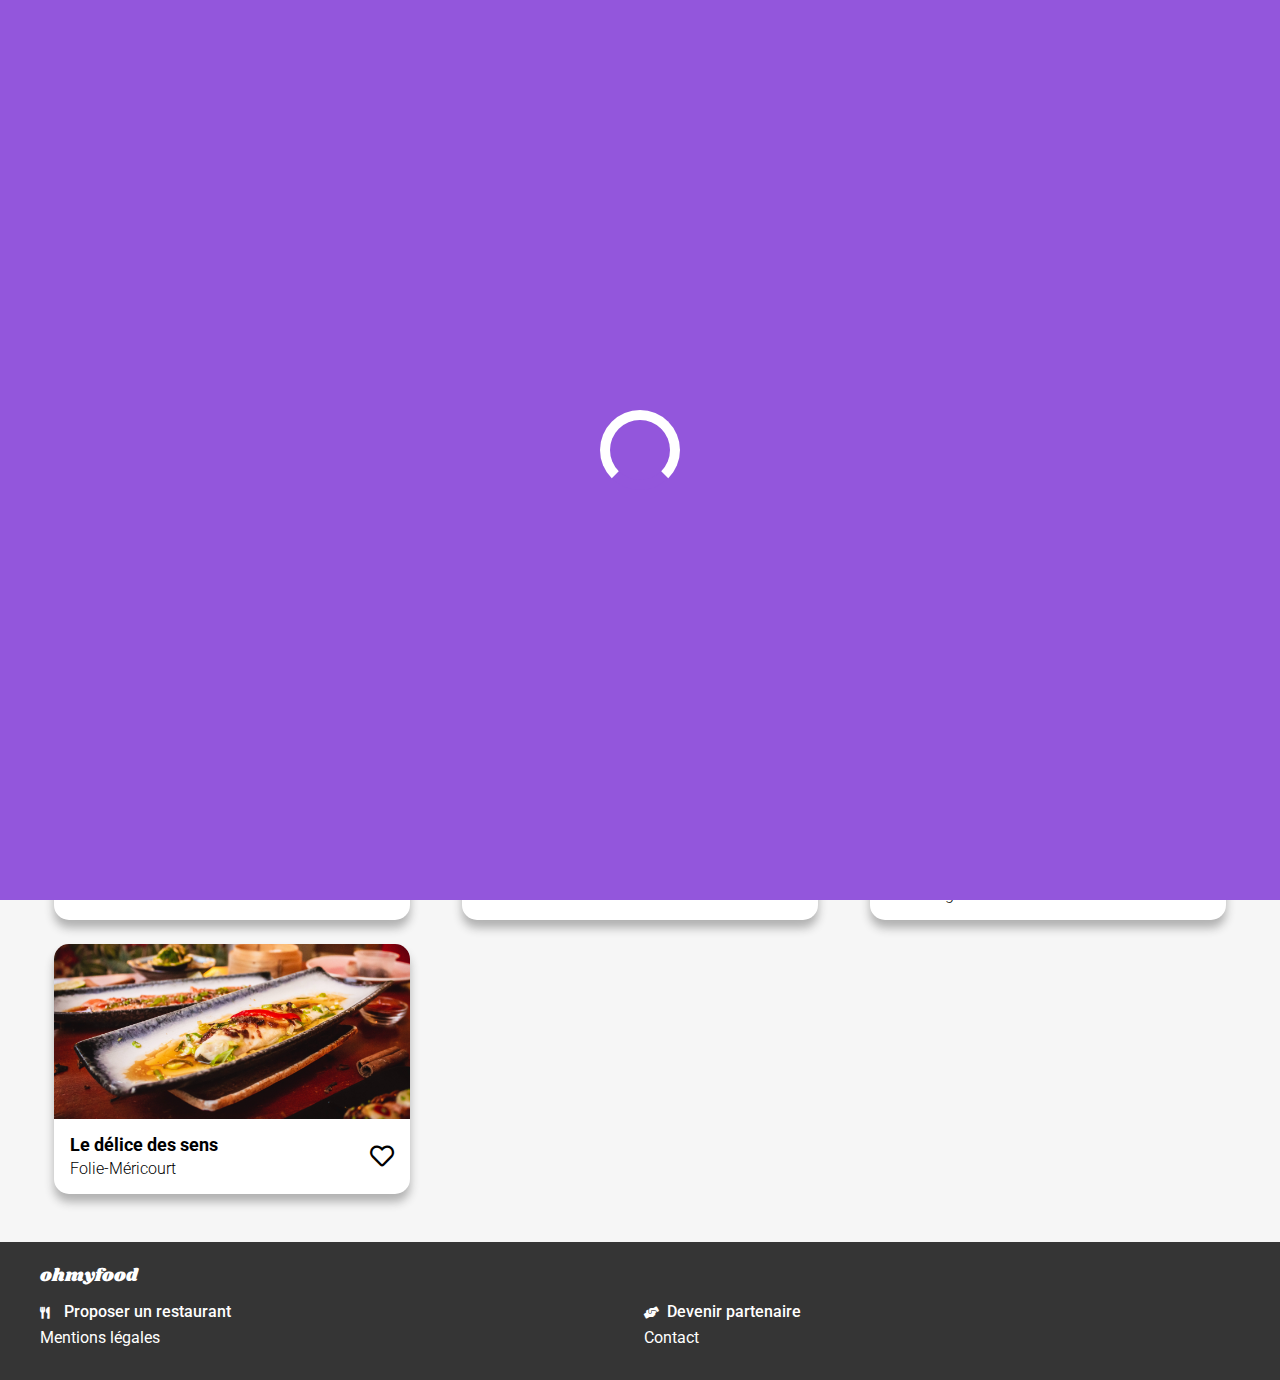
<file: index.html>
<!DOCTYPE html>
<html lang="fr">

<head>
    <meta charset="UTF-8">
    <meta http-equiv="X-UA-Compatible" content="IE=edge">
    <meta name="viewport" content="width=device-width, initial-scale=1.0">
    <link rel="stylesheet" href="https://cdnjs.cloudflare.com/ajax/libs/font-awesome/5.15.4/css/all.min.css"
        integrity="sha512-1ycn6IcaQQ40/MKBW2W4Rhis/DbILU74C1vSrLJxCq57o941Ym01SwNsOMqvEBFlcgUa6xLiPY/NS5R+E6ztJQ=="
        crossorigin="anonymous" referrerpolicy="no-referrer" />
    <link rel="stylesheet" href="css/normalize.css">
    <link rel="stylesheet" href="css/style.css">
    <title>Oh My Food!</title>
</head>

<body>
    <div class="loading">
        <div class="loading_spin"></div>
    </div>
    <header class="header">
        <nav class="header-navigation">
            <img class="header-image" src="./assets/logo/ohmyfood.svg" alt="ohmyfood">
        </nav>
        <div class="header-location">
            <i class="fas fa-map-marker-alt header-location-icon"></i>
            <p class="header-location-label">Paris, Belleville</p>
        </div>
        <div class="header-brand">
            <h2 class="header-brand-title">Réservez le menu qui vous convient</h2>
            <p class="header-brand-body">Découvrez des restaurants d'exception, séléctionnés par nos soins.</p>
            <a href="#explore" class="header-brand-button">Explorer nos restaurants</a>
        </div>
    </header>
    <main>
        <section class="functioning">
            <h3 class="functioning-title">Fonctionnement</h3>
            <div class="functioning-cards">

                <a href="#" class="functioning-card">
                    <i class="fas fa-mobile-alt functioning-card-icon"></i>
                    <span class="functioning-card-body">Choisissez un restaurant</span>
                </a>
                <a href="#" class="functioning-card">
                    <i class="fas fa-list-ul functioning-card-icon"></i>
                    <span class="functioning-card-body">Composez votre menu</span>
                </a>
                <a href="#" class="functioning-card">
                    <i class="fas fa-store functioning-card-icon"></i>
                    <span class="functioning-card-body">Dégustez au restaurant</span>
                </a>
            </div>
        </section>
        <section class="restaurants">
            <h3 class="restaurants-title">Restaurants</h3>
            <div class="restaurants-cards">
                <a href="./menu/la-palette-du-gout.html" class="restaurants-card">
                    <span class="restaurants-card-new">Nouveau</span>
                    <img class="restaurants-card-image" src="./assets/restaurants/jay-wennington-N_Y88TWmGwA-unsplash.jpg" alt="La palette du goût">
                    <div class="restaurants-card-content">
                        <div class="restaurants-card-content-body">
                            <h4 class="restaurants-card-content-body-title">La palette du goût</h4>
                            <p class="restaurants-card-content-body-location">Ménilmontant</p>
                        </div>
                        <span class="restaurants-card-content-button"><i class="far fa-heart restaurants-card-content-icon"></i></span>
                    </div>
                </a>
                
                <a href="./menu/la-note-enchantee.html" class="restaurants-card">
                    <span class="restaurants-card-new">Nouveau</span>
                    <img class="restaurants-card-image" src="./assets/restaurants/stil-u2Lp8tXIcjw-unsplash.jpg" alt="La palette du goût">
                    <div class="restaurants-card-content">
                        <div class="restaurants-card-content-body">
                            <h4 class="restaurants-card-content-body-title">La note enchantée</h4>
                            <p class="restaurants-card-content-body-location">Charonne</p>
                        </div>
                        <span class="restaurants-card-content-button"><i class="far fa-heart restaurants-card-content-icon"></i></span>
                    </div>
                </a>
                
                <a href="./menu/a-la-francaise.html" class="restaurants-card">
                    <img class="restaurants-card-image" src="./assets/restaurants/toa-heftiba-DQKerTsQwi0-unsplash.jpg" alt="La palette du goût">
                    <div class="restaurants-card-content">
                        <div class="restaurants-card-content-body">
                            <h4 class="restaurants-card-content-body-title">À la française</h4>
                            <p class="restaurants-card-content-body-location">Cité Rouge</p>
                        </div>
                        <span class="restaurants-card-content-button"><i class="far fa-heart restaurants-card-content-icon"></i></span>
                    </div>
                </a>
                
                <a href="./menu/le-delice-des-sens.html" class="restaurants-card">
                    <img class="restaurants-card-image" src="./assets/restaurants/louis-hansel-shotsoflouis-qNBGVyOCY8Q-unsplash.jpg" alt="La palette du goût">
                    <div class="restaurants-card-content">
                        <div class="restaurants-card-content-body">
                            <h4 class="restaurants-card-content-body-title">Le délice des sens</h4>
                            <p class="restaurants-card-content-body-location">Folie-Méricourt</p>
                        </div>
                        <span class="restaurants-card-content-button"><i class="far fa-heart restaurants-card-content-icon"></i></span>
                    </div>
                </a>
            </div>
        </section>
    </main>
    <footer class="footer">
        <h4 class="footer-title">ohmyfood</h4>
        <div class="footer-links">
            <a href="#" class="footer-link"><i class="fas fa-utensils"></i> Proposer un restaurant</a>
            <a href="#" class="footer-link"><i class="fas fa-hands-helping"></i> Devenir partenaire</a>
            <a href="#" class="footer-link">Mentions légales</a>
            <a href="mailto://example@email.com" class="footer-link">Contact</a>
        </div>
    </footer>
</body>

</html>
</file>
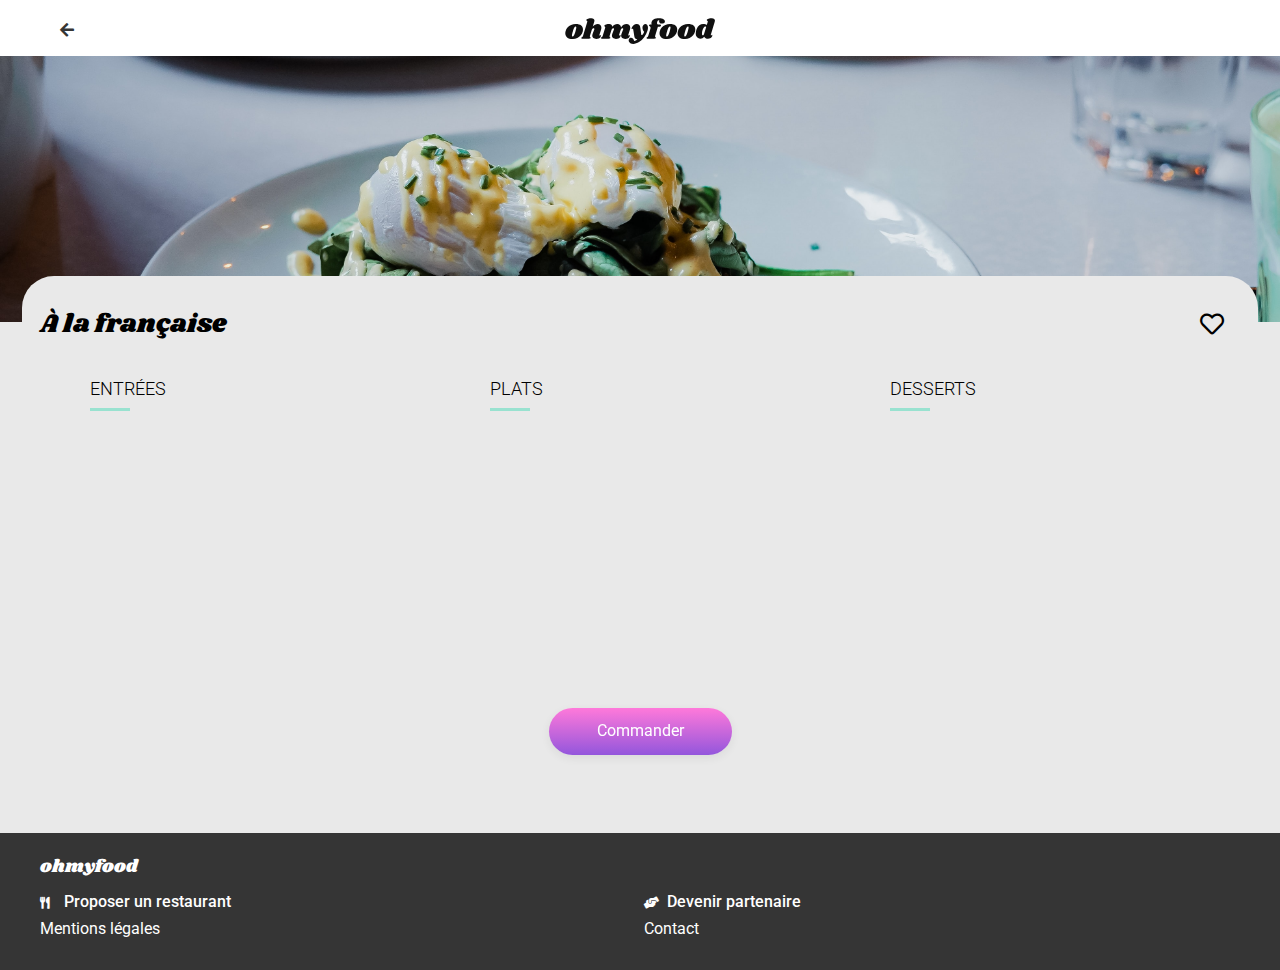
<file: menu/a-la-francaise.html>
<!DOCTYPE html>
<html lang="en">

<head>
    <meta charset="UTF-8">
    <meta http-equiv="X-UA-Compatible" content="IE=edge">
    <meta name="viewport" content="width=device-width, initial-scale=1.0">
    <link rel="stylesheet" href="https://cdnjs.cloudflare.com/ajax/libs/font-awesome/5.15.4/css/all.min.css"
        integrity="sha512-1ycn6IcaQQ40/MKBW2W4Rhis/DbILU74C1vSrLJxCq57o941Ym01SwNsOMqvEBFlcgUa6xLiPY/NS5R+E6ztJQ=="
        crossorigin="anonymous" referrerpolicy="no-referrer" />
    <link rel="stylesheet" href="../css/normalize.css">
    <link rel="stylesheet" href="../css/style.css">
    <title>Oh My Food! - À la française</title>
</head>

<body>
    <header class="header">
        <nav class="header-navigation">
            <a href="../" class="header-navigation-arrow"><i class="fas fa-arrow-left"></i> </a>
            <img class="header-image" src="../assets/logo/ohmyfood.svg" alt="ohmyfood">
        </nav>
    </header>
    <main class="menu">
        <img src="../assets/restaurants/toa-heftiba-DQKerTsQwi0-unsplash.jpg" alt="Restaurant photo"
            class="menu-background-image">
        <div class="menu-container">
            <div class="menu-header">
                <h2 class="menu-header-title">À la française</h2>
                <button class="menu-header-like-button"><i class="far fa-heart menu-header-icon"></i></button>
            </div>
            <div class="menu-parts">
                <section class="menu-part">
                    <h3 class="menu-part-title">Entrées</h3>
                    <div class="menu-part-content">
                        <button class="menu-part-content-card">
                            <span class="menu-part-content-card-body">
                                <span class="menu-part-content-card-body-title">Tartare de poulpe acidulé</span>
                                <span class="menu-part-content-card-body-description">
                                    <span class="menu-part-content-card-body-description-text">Aux zestes d'orange</span>
                                    <span class="menu-part-content-card-body-description-price">25€</span>
                                </span>
                            </span>
                            <span class="menu-part-content-card-button">
                                <i class="fas fa-check-circle check-circle"></i>
                            </span>
                        </button>

                        <button class="menu-part-content-card">
                            <span class="menu-part-content-card-body">
                                <span class="menu-part-content-card-body-title">Velouté de légumes d'antan</span>
                                <span class="menu-part-content-card-body-description">
                                    <span class="menu-part-content-card-body-description-text">Carotte, panais, topinambour
                                    </span>
                                    <span class="menu-part-content-card-body-description-price">35€</span>
                                </span>
                            </span>
                            <span class="menu-part-content-card-button">
                                <i class="fas fa-check-circle check-circle"></i>
                            </span>
                        </button>

                        <button class="menu-part-content-card">
                            <span class="menu-part-content-card-body">
                                <span class="menu-part-content-card-body-title">Soupe à l'oignon</span>
                                <span class="menu-part-content-card-body-description">
                                    <span class="menu-part-content-card-body-description-text">Revisitée</span>
                                    <span class="menu-part-content-card-body-description-price">20€</span>
                                </span>
                            </span>
                            <span class="menu-part-content-card-button">
                                <i class="fas fa-check-circle check-circle"></i>
                            </span>
                        </button>
                    </div>
                </section>

                <section class="menu-part">
                    <h3 class="menu-part-title">Plats</h3>
                    <div class="menu-part-content">
                        <button class="menu-part-content-card">
                            <span class="menu-part-content-card-body">
                                <span class="menu-part-content-card-body-title">Coquilles Saint-Jacques</span>
                                <span class="menu-part-content-card-body-description">
                                    <span class="menu-part-content-card-body-description-text">Accompagnées d'une purée de
                                        panais</span>
                                    <span class="menu-part-content-card-body-description-price">40€</span>
                                </span>
                            </span>
                            <span class="menu-part-content-card-button">
                                <i class="fas fa-check-circle check-circle"></i>
                            </span>
                        </button>

                        <button class="menu-part-content-card">
                            <span class="menu-part-content-card-body">
                                <span class="menu-part-content-card-body-title">Magret de canard</span>
                                <span class="menu-part-content-card-body-description">
                                    <span class="menu-part-content-card-body-description-text">Et parmentier de pommes de
                                        terre</span>
                                    <span class="menu-part-content-card-body-description-price">35€</span>
                                </span>
                            </span>
                            <span class="menu-part-content-card-button">
                                <i class="fas fa-check-circle check-circle"></i>
                            </span>
                        </button>

                        <button class="menu-part-content-card">
                            <span class="menu-part-content-card-body">
                                <span class="menu-part-content-card-body-title">Pigeonneau d'Ille-et-Vilaine</span>
                                <span class="menu-part-content-card-body-description">
                                    <span class="menu-part-content-card-body-description-text">Sur son lit de gnocchis aux
                                        légumes</span>
                                    <span class="menu-part-content-card-body-description-price">44€</span>
                                </span>
                            </span>
                            <span class="menu-part-content-card-button">
                                <i class="fas fa-check-circle check-circle"></i>
                            </span>
                        </button>
                    </div>
                </section>

                <section class="menu-part">
                    <h3 class="menu-part-title">Desserts</h3>
                    <div class="menu-part-content">
                        <button class="menu-part-content-card">
                            <span class="menu-part-content-card-body">
                                <span class="menu-part-content-card-body-title">Pétales de violettes glacés</span>
                                <span class="menu-part-content-card-body-description">
                                    <span class="menu-part-content-card-body-description-text">Et purée de noisettes</span>
                                    <span class="menu-part-content-card-body-description-price">18€</span>
                                </span>
                            </span>
                            <span class="menu-part-content-card-button">
                                <i class="fas fa-check-circle check-circle"></i>
                            </span>
                        </button>

                        <button class="menu-part-content-card">
                            <span class="menu-part-content-card-body">
                                <span class="menu-part-content-card-body-title">Fondant au chocolat</span>
                                <span class="menu-part-content-card-body-description">
                                    <span class="menu-part-content-card-body-description-text">Revisité</span>
                                    <span class="menu-part-content-card-body-description-price">22€</span>
                                </span>
                            </span>
                            <span class="menu-part-content-card-button">
                                <i class="fas fa-check-circle check-circle"></i>
                            </span>
                        </button>

                        <button class="menu-part-content-card">
                            <span class="menu-part-content-card-body">
                                <span class="menu-part-content-card-body-title">Millefeuille croustillant</span>
                                <span class="menu-part-content-card-body-description">
                                    <span class="menu-part-content-card-body-description-text">Myrtilles et pâte d’amande
                                    </span>
                                    <span class="menu-part-content-card-body-description-price">23€</span>
                                </span>
                            </span>
                            <span class="menu-part-content-card-button">
                                <i class="fas fa-check-circle check-circle"></i>
                            </span>
                        </button>
                    </div>
                </section>
            </div>
            <a href="#commander" class="command-button">Commander</a>
        </div>
    </main>
    <footer class="footer">
        <h4 class="footer-title">ohmyfood</h4>
        <div class="footer-links">
            <a href="#" class="footer-link"><i class="fas fa-utensils"></i> Proposer un restaurant</a>
            <a href="#" class="footer-link"><i class="fas fa-hands-helping"></i> Devenir partenaire</a>
            <a href="#" class="footer-link">Mentions légales</a>
            <a href="mailto://example@email.com" class="footer-link">Contact</a>
        </div>
    </footer>
</body>

</html>
</file>
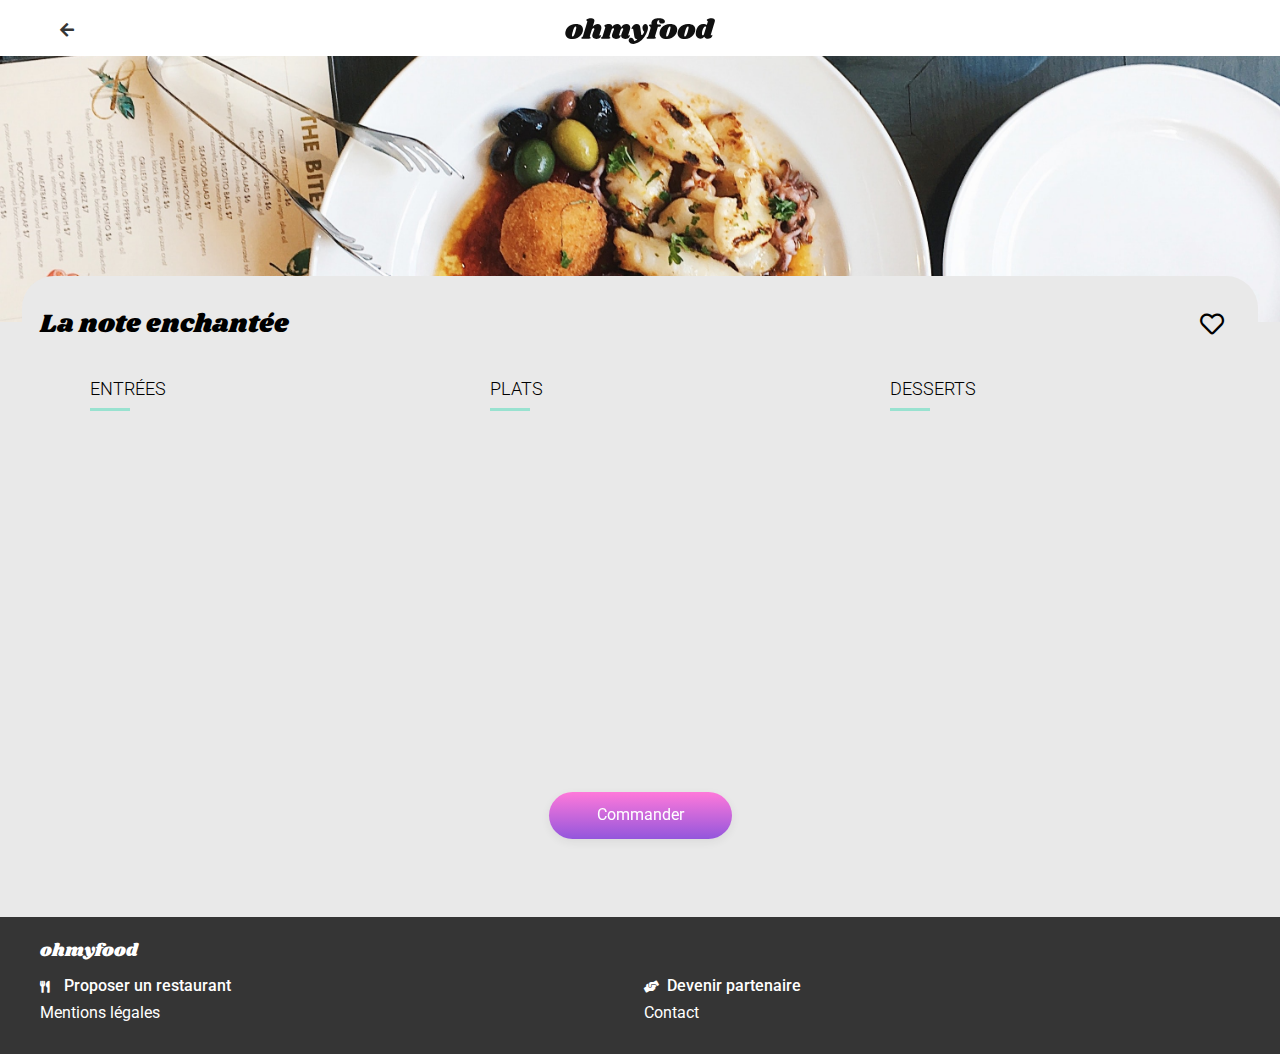
<file: menu/la-note-enchantee.html>
<!DOCTYPE html>
<html lang="en">

<head>
    <meta charset="UTF-8">
    <meta http-equiv="X-UA-Compatible" content="IE=edge">
    <meta name="viewport" content="width=device-width, initial-scale=1.0">
    <link rel="stylesheet" href="https://cdnjs.cloudflare.com/ajax/libs/font-awesome/5.15.4/css/all.min.css"
        integrity="sha512-1ycn6IcaQQ40/MKBW2W4Rhis/DbILU74C1vSrLJxCq57o941Ym01SwNsOMqvEBFlcgUa6xLiPY/NS5R+E6ztJQ=="
        crossorigin="anonymous" referrerpolicy="no-referrer" />
    <link rel="stylesheet" href="../css/normalize.css">
    <link rel="stylesheet" href="../css/style.css">
    <title>Oh My Food! - La note enchantée</title>
</head>

<body>
    <header class="header">
        <nav class="header-navigation">
            <a href="../" class="header-navigation-arrow"><i class="fas fa-arrow-left"></i> </a>
            <img class="header-image" src="../assets/logo/ohmyfood.svg" alt="ohmyfood">
        </nav>
    </header>
    <main class="menu">
        <img src="../assets/restaurants/stil-u2Lp8tXIcjw-unsplash.jpg" alt="Restaurant photo"
            class="menu-background-image">
        <div class="menu-container">
            <div class="menu-header">
                <h2 class="menu-header-title">La note enchantée</h2>
                <button class="menu-header-like-button"><i class="far fa-heart menu-header-icon"></i></button>
            </div>
            <div class="menu-parts">
                <section class="menu-part">
                    <h3 class="menu-part-title">Entrées</h3>
                    <div class="menu-part-content">
                        <button class="menu-part-content-card">
                            <span class="menu-part-content-card-body">
                                <span class="menu-part-content-card-body-title">Ravioles de foie gras</span>
                                <span class="menu-part-content-card-body-description">
                                    <span class="menu-part-content-card-body-description-text">Accompagnés de leur crème à
                                        la truffe</span>
                                    <span class="menu-part-content-card-body-description-price">25€</span>
                                </span>
                            </span>
                            <span class="menu-part-content-card-button">
                                <i class="fas fa-check-circle check-circle"></i>
                            </span>
                        </button>

                        <button class="menu-part-content-card">
                            <span class="menu-part-content-card-body">
                                <span class="menu-part-content-card-body-title">Caviar osciètre</span>
                                <span class="menu-part-content-card-body-description">
                                    <span class="menu-part-content-card-body-description-text">Sur blini à la farine de blé
                                        noir</span>
                                    <span class="menu-part-content-card-body-description-price">35€</span>
                                </span>
                            </span>
                            <span class="menu-part-content-card-button">
                                <i class="fas fa-check-circle check-circle"></i>
                            </span>
                        </button>

                        <button class="menu-part-content-card">
                            <span class="menu-part-content-card-body">
                                <span class="menu-part-content-card-body-title">Homard et espuma de potiron</span>
                                <span class="menu-part-content-card-body-description">
                                    <span class="menu-part-content-card-body-description-text">Mariné aux zestes d'orange
                                    </span>
                                    <span class="menu-part-content-card-body-description-price">20€</span>
                                </span>
                            </span>
                            <span class="menu-part-content-card-button">
                                <i class="fas fa-check-circle check-circle"></i>
                            </span>
                        </button>

                        <button class="menu-part-content-card">
                            <span class="menu-part-content-card-body">
                                <span class="menu-part-content-card-body-title">Foie gras de canard cuit entier</span>
                                <span class="menu-part-content-card-body-description">
                                    <span class="menu-part-content-card-body-description-text">Confiture de figue et pain
                                        toasté</span>
                                    <span class="menu-part-content-card-body-description-price">35€</span>
                                </span>
                            </span>
                            <span class="menu-part-content-card-button">
                                <i class="fas fa-check-circle check-circle"></i>
                            </span>
                        </button>
                    </div>
                </section>

                <section class="menu-part">
                    <h3 class="menu-part-title">Plats</h3>
                    <div class="menu-part-content">
                        <button class="menu-part-content-card">
                            <span class="menu-part-content-card-body">
                                <span class="menu-part-content-card-body-title">Noix de coquilles Saint-Jacques</span>
                                <span class="menu-part-content-card-body-description">
                                    <span class="menu-part-content-card-body-description-text">Sur lit de purée de
                                        céleri-rave</span>
                                    <span class="menu-part-content-card-body-description-price">40€</span>
                                </span>
                            </span>
                            <span class="menu-part-content-card-button">
                                <i class="fas fa-check-circle check-circle"></i>
                            </span>
                        </button>

                        <button class="menu-part-content-card">
                            <span class="menu-part-content-card-body">
                                <span class="menu-part-content-card-body-title">Langoustine poêlée</span>
                                <span class="menu-part-content-card-body-description">
                                    <span class="menu-part-content-card-body-description-text">Purée de patate douce</span>
                                    <span class="menu-part-content-card-body-description-price">35€</span>
                                </span>
                            </span>
                            <span class="menu-part-content-card-button">
                                <i class="fas fa-check-circle check-circle"></i>
                            </span>
                        </button>

                        <button class="menu-part-content-card">
                            <span class="menu-part-content-card-body">
                                <span class="menu-part-content-card-body-title">Mijoté de queue de boeuf</span>
                                <span class="menu-part-content-card-body-description">
                                    <span class="menu-part-content-card-body-description-text">Et riz sauvage aux zestes de
                                        citron</span>
                                    <span class="menu-part-content-card-body-description-price">44€</span>
                                </span>
                            </span>
                            <span class="menu-part-content-card-button">
                                <i class="fas fa-check-circle check-circle"></i>
                            </span>
                        </button>
                    </div>
                </section>

                <section class="menu-part">
                    <h3 class="menu-part-title">Desserts</h3>
                    <div class="menu-part-content">
                        <button class="menu-part-content-card">
                            <span class="menu-part-content-card-body">
                                <span class="menu-part-content-card-body-title">Macaron noisette et chocolat</span>
                                <span class="menu-part-content-card-body-description">
                                    <span class="menu-part-content-card-body-description-text">Glace au caramel brun et sel
                                        de Guérande</span>
                                    <span class="menu-part-content-card-body-description-price">18€</span>
                                </span>
                            </span>
                            <span class="menu-part-content-card-button">
                                <i class="fas fa-check-circle check-circle"></i>
                            </span>
                        </button>

                        <button class="menu-part-content-card">
                            <span class="menu-part-content-card-body">
                                <span class="menu-part-content-card-body-title">Baba au rhum revisité </span>
                                <span class="menu-part-content-card-body-description">
                                    <span class="menu-part-content-card-body-description-text">Avec son coulis de citron
                                    </span>
                                    <span class="menu-part-content-card-body-description-price">22€</span>
                                </span>
                            </span>
                            <span class="menu-part-content-card-button">
                                <i class="fas fa-check-circle check-circle"></i>
                            </span>
                        </button>

                        <button class="menu-part-content-card">
                            <span class="menu-part-content-card-body">
                                <span class="menu-part-content-card-body-title">Tarte au citron meringuée </span>
                                <span class="menu-part-content-card-body-description">
                                    <span class="menu-part-content-card-body-description-text">Déstructurée</span>
                                    <span class="menu-part-content-card-body-description-price">23€</span>
                                </span>
                            </span>
                            <span class="menu-part-content-card-button">
                                <i class="fas fa-check-circle check-circle"></i>
                            </span>
                        </button>
                    </div>
                </section>
            </div>
            <a href="#commander" class="command-button">Commander</a>
        </div>
    </main>
    <footer class="footer">
        <h4 class="footer-title">ohmyfood</h4>
        <div class="footer-links">
            <a href="#" class="footer-link"><i class="fas fa-utensils"></i> Proposer un restaurant</a>
            <a href="#" class="footer-link"><i class="fas fa-hands-helping"></i> Devenir partenaire</a>
            <a href="#" class="footer-link">Mentions légales</a>
            <a href="mailto://example@email.com" class="footer-link">Contact</a>
        </div>
    </footer>
</body>

</html>
</file>
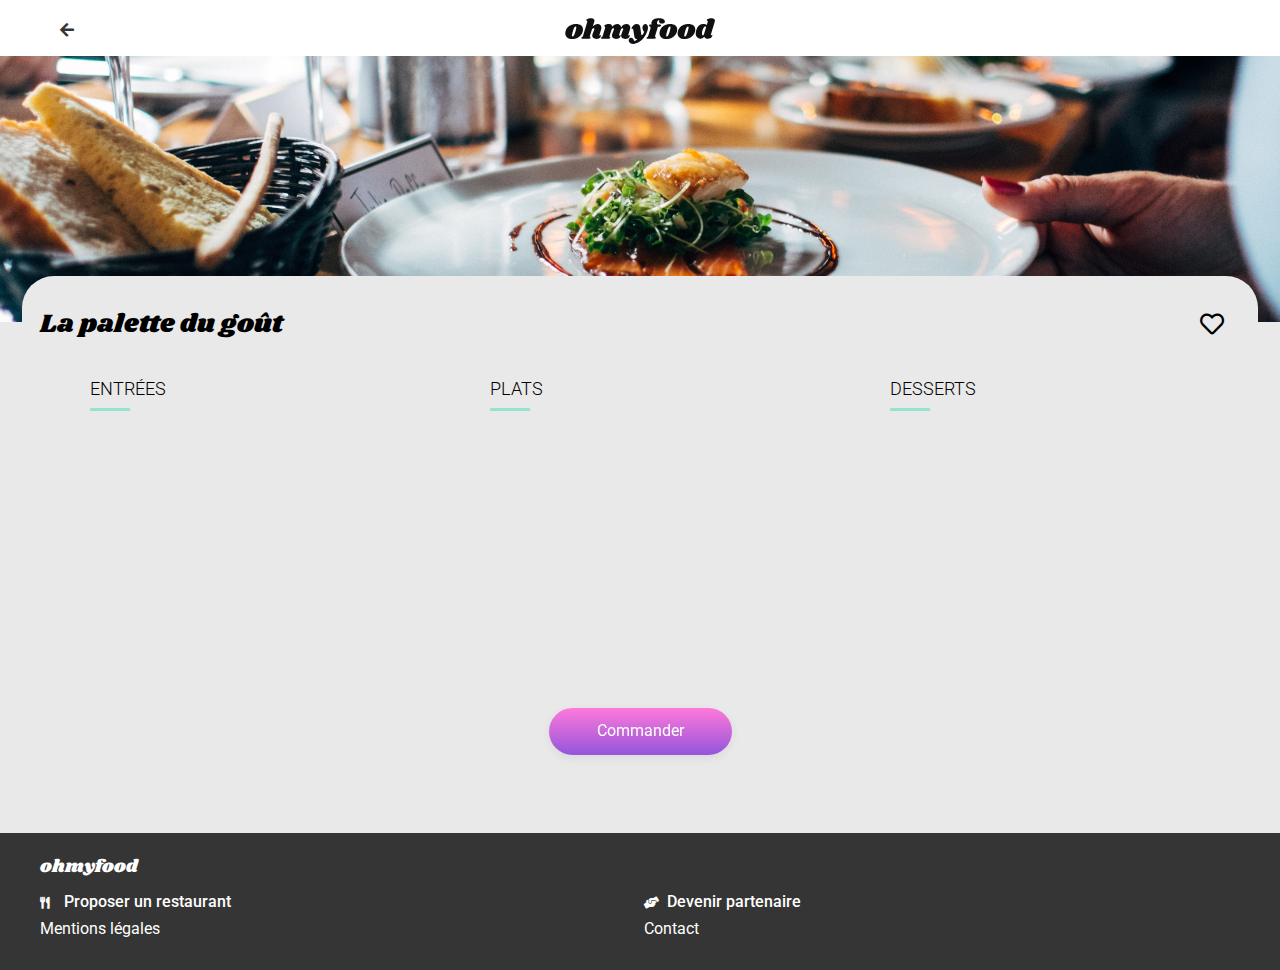
<file: menu/la-palette-du-gout.html>
<!DOCTYPE html>
<html lang="en">

<head>
    <meta charset="UTF-8">
    <meta http-equiv="X-UA-Compatible" content="IE=edge">
    <meta name="viewport" content="width=device-width, initial-scale=1.0">
    <link rel="stylesheet" href="https://cdnjs.cloudflare.com/ajax/libs/font-awesome/5.15.4/css/all.min.css"
        integrity="sha512-1ycn6IcaQQ40/MKBW2W4Rhis/DbILU74C1vSrLJxCq57o941Ym01SwNsOMqvEBFlcgUa6xLiPY/NS5R+E6ztJQ=="
        crossorigin="anonymous" referrerpolicy="no-referrer" />
    <link rel="stylesheet" href="../css/normalize.css">
    <link rel="stylesheet" href="../css/style.css">
    <title>Oh My Food! - La palette du goût</title>
</head>

<body>
    <header class="header">
        <nav class="header-navigation">
            <a href="../" class="header-navigation-arrow"><i class="fas fa-arrow-left"></i> </a>
            <img class="header-image" src="../assets/logo/ohmyfood.svg" alt="ohmyfood">
        </nav>
    </header>
    <main class="menu">
        <img src="../assets/restaurants/jay-wennington-N_Y88TWmGwA-unsplash.jpg" alt="Restaurant photo"
            class="menu-background-image">
        <div class="menu-container">
            <div class="menu-header">
                <h2 class="menu-header-title">La palette du goût</h2>
                <button class="menu-header-like-button"><i class="far fa-heart menu-header-icon"></i></button>
            </div>
            <div class="menu-parts">
                <section class="menu-part">
                    <h3 class="menu-part-title">Entrées</h3>
                    <div class="menu-part-content">

                        <button class="menu-part-content-card">
                            <span class="menu-part-content-card-body">
                                <span class="menu-part-content-card-body-title">Fricassée d'escargot</span>
                                <span class="menu-part-content-card-body-description">
                                    <span class="menu-part-content-card-body-description-text">Au piment d'espelette</span>
                                    <span class="menu-part-content-card-body-description-price">25€</span>
                                </span>
                            </span>
                            <span class="menu-part-content-card-button">
                                <i class="fas fa-check-circle check-circle"></i>
                            </span>
                        </button>

                        <button class="menu-part-content-card">
                            <span class="menu-part-content-card-body">
                                <span class="menu-part-content-card-body-title">Foie gras de canard mi-cuit</span>
                                <span class="menu-part-content-card-body-description">
                                    <span class="menu-part-content-card-body-description-text">Et ses copeaux de truffe
                                        noire</span>
                                    <span class="menu-part-content-card-body-description-price">35€</span>
                                </span>
                            </span>
                            <span class="menu-part-content-card-button">
                                <i class="fas fa-check-circle check-circle"></i>
                            </span>
                        </button>

                        <button class="menu-part-content-card">
                            <span class="menu-part-content-card-body">
                                <span class="menu-part-content-card-body-title">Oeuf au plat</span>
                                <span class="menu-part-content-card-body-description">
                                    <span class="menu-part-content-card-body-description-text">Assaisonné à la truffe sur
                                        lit de caviar</span>
                                    <span class="menu-part-content-card-body-description-price">20€</span>
                                </span>
                            </span>
                            <span class="menu-part-content-card-button">
                                <i class="fas fa-check-circle check-circle"></i>
                            </span>
                        </button>
                    </div>
                </section>

                <section class="menu-part">
                    <h3 class="menu-part-title">Plats</h3>
                    <div class="menu-part-content">
                        <button class="menu-part-content-card">
                            <span class="menu-part-content-card-body">
                                <span class="menu-part-content-card-body-title">Filet de boeuf aux herbes</span>
                                <span class="menu-part-content-card-body-description">
                                    <span class="menu-part-content-card-body-description-text">Accompagné de sa ribambelle
                                        de légumes</span>
                                    <span class="menu-part-content-card-body-description-price">40€</span>
                                </span>
                            </span>
                            <span class="menu-part-content-card-button">
                                <i class="fas fa-check-circle check-circle"></i>
                            </span>
                        </button>

                        <button class="menu-part-content-card">
                            <span class="menu-part-content-card-body">
                                <span class="menu-part-content-card-body-title">Parmentier de queue de boeuf</span>
                                <span class="menu-part-content-card-body-description">
                                    <span class="menu-part-content-card-body-description-text">À la truffe noire sur sa
                                        purée de panais</span>
                                    <span class="menu-part-content-card-body-description-price">35€</span>
                                </span>
                            </span>
                            <span class="menu-part-content-card-button">
                                <i class="fas fa-check-circle check-circle"></i>
                            </span>
                        </button>

                        <button class="menu-part-content-card">
                            <span class="menu-part-content-card-body">
                                <span class="menu-part-content-card-body-title">Filet de turbot</span>
                                <span class="menu-part-content-card-body-description">
                                    <span class="menu-part-content-card-body-description-text">Aux agrumes</span>
                                    <span class="menu-part-content-card-body-description-price">44€</span>
                                </span>
                            </span>
                            <span class="menu-part-content-card-button">
                                <i class="fas fa-check-circle check-circle"></i>
                            </span>
                        </button>
                    </div>
                </section>

                <section class="menu-part">
                    <h3 class="menu-part-title">Desserts</h3>
                    <div class="menu-part-content">
                        <button class="menu-part-content-card">
                            <span class="menu-part-content-card-body">
                                <span class="menu-part-content-card-body-title">Paris-Brest</span>
                                <span class="menu-part-content-card-body-description">
                                    <span class="menu-part-content-card-body-description-text">Revisité</span>
                                    <span class="menu-part-content-card-body-description-price">18€</span>
                                </span>
                            </span>
                            <span class="menu-part-content-card-button">
                                <i class="fas fa-check-circle check-circle"></i>
                            </span>
                        </button>

                        <button class="menu-part-content-card">
                            <span class="menu-part-content-card-body">
                                <span class="menu-part-content-card-body-title">Macaron au chocolat d'exception </span>
                                <span class="menu-part-content-card-body-description">
                                    <span class="menu-part-content-card-body-description-text">Et glace à la vanille de
                                        Madagascar</span>
                                    <span class="menu-part-content-card-body-description-price">22€</span>
                                </span>
                            </span>
                            <span class="menu-part-content-card-button">
                                <i class="fas fa-check-circle check-circle"></i>
                            </span>
                        </button>

                        <button class="menu-part-content-card">
                            <span class="menu-part-content-card-body">
                                <span class="menu-part-content-card-body-title">Mousse au chocolat </span>
                                <span class="menu-part-content-card-body-description">
                                    <span class="menu-part-content-card-body-description-text">Au piment d'Espelette et à
                                        la truffe noire</span>
                                    <span class="menu-part-content-card-body-description-price">23€</span>
                                </span>
                            </span>
                            <span class="menu-part-content-card-button">
                                <i class="fas fa-check-circle check-circle"></i>
                            </span>
                        </button>
                    </div>
                </section>
            </div>
            <a href="#commander" class="command-button">Commander</a>
        </div>
    </main>
    <footer class="footer">
        <h4 class="footer-title">ohmyfood</h4>
        <div class="footer-links">
            <a href="#" class="footer-link"><i class="fas fa-utensils"></i> Proposer un restaurant</a>
            <a href="#" class="footer-link"><i class="fas fa-hands-helping"></i> Devenir partenaire</a>
            <a href="#" class="footer-link">Mentions légales</a>
            <a href="mailto://example@email.com" class="footer-link">Contact</a>
        </div>
    </footer>
</body>

</html>
</file>
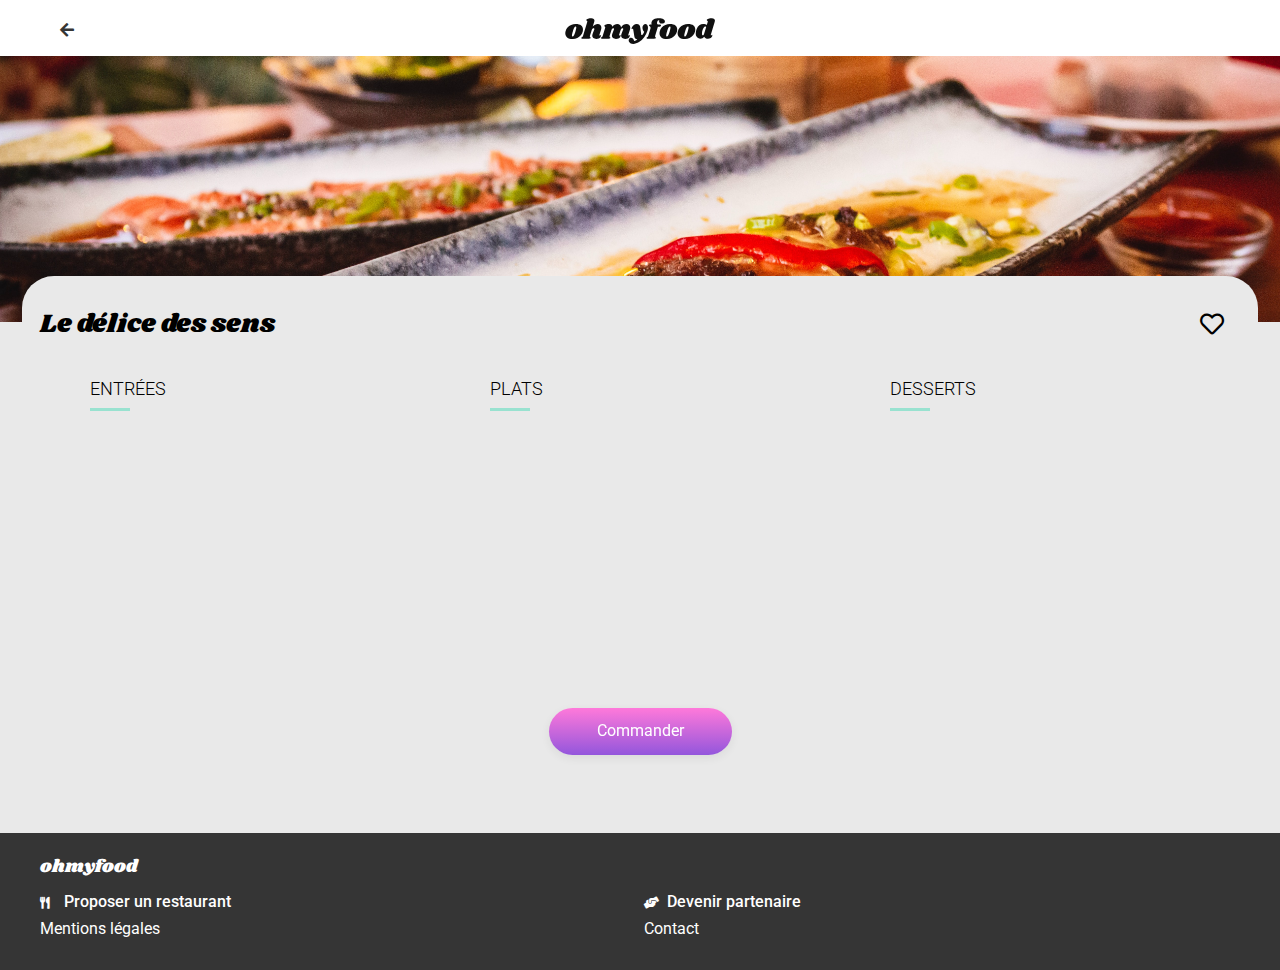
<file: menu/le-delice-des-sens.html>
<!DOCTYPE html>
<html lang="en">

<head>
    <meta charset="UTF-8">
    <meta http-equiv="X-UA-Compatible" content="IE=edge">
    <meta name="viewport" content="width=device-width, initial-scale=1.0">
    <link rel="stylesheet" href="https://cdnjs.cloudflare.com/ajax/libs/font-awesome/5.15.4/css/all.min.css"
        integrity="sha512-1ycn6IcaQQ40/MKBW2W4Rhis/DbILU74C1vSrLJxCq57o941Ym01SwNsOMqvEBFlcgUa6xLiPY/NS5R+E6ztJQ=="
        crossorigin="anonymous" referrerpolicy="no-referrer" />
    <link rel="stylesheet" href="../css/normalize.css">
    <link rel="stylesheet" href="../css/style.css">
    <title>Oh My Food! - Le délice des sens</title>
</head>

<body>
    <header class="header">
        <nav class="header-navigation">
            <a href="../" class="header-navigation-arrow"><i class="fas fa-arrow-left"></i></a>
            <img class="header-image" src="../assets/logo/ohmyfood.svg" alt="ohmyfood">
        </nav>
    </header>
    <main class="menu">
        <img src="../assets/restaurants/louis-hansel-shotsoflouis-qNBGVyOCY8Q-unsplash.jpg" alt="Restaurant photo"
            class="menu-background-image">
        <div class="menu-container">
            <div class="menu-header">
                <h2 class="menu-header-title">Le délice des sens</h2>
                <button class="menu-header-like-button"><i class="far fa-heart menu-header-icon"></i></button>
            </div>
            <div class="menu-parts">
                <section class="menu-part">
                    <h3 class="menu-part-title">Entrées</h3>
                    <div class="menu-part-content">
                        <button class="menu-part-content-card">
                            <span class="menu-part-content-card-body">
                                <span class="menu-part-content-card-body-title">Tartare de thon</span>
                                <span class="menu-part-content-card-body-description">
                                    <span class="menu-part-content-card-body-description-text">Assaisonné au yuzu</span>
                                    <span class="menu-part-content-card-body-description-price">25€</span>
                                </span>
                            </span>
                            <span class="menu-part-content-card-button">
                                <i class="fas fa-check-circle check-circle"></i>
                            </span>
                        </button>

                        <button class="menu-part-content-card">
                            <span class="menu-part-content-card-body">
                                <span class="menu-part-content-card-body-title">Bouchée de homard croustillant</span>
                                <span class="menu-part-content-card-body-description">
                                    <span class="menu-part-content-card-body-description-text">Et sa farandole de petits
                                        légumes</span>
                                    <span class="menu-part-content-card-body-description-price">35€</span>
                                </span>
                            </span>
                            <span class="menu-part-content-card-button">
                                <i class="fas fa-check-circle check-circle"></i>
                            </span>
                        </button>

                        <button class="menu-part-content-card">
                            <span class="menu-part-content-card-body">
                                <span class="menu-part-content-card-body-title">Velouté de cèpes</span>
                                <span class="menu-part-content-card-body-description">
                                    <span class="menu-part-content-card-body-description-text">Aux truffes</span>
                                    <span class="menu-part-content-card-body-description-price">20€</span>
                                </span>
                            </span>
                            <span class="menu-part-content-card-button">
                                <i class="fas fa-check-circle check-circle"></i>
                            </span>
                        </button>
                    </div>
                </section>

                <section class="menu-part">
                    <h3 class="menu-part-title">Plats</h3>
                    <div class="menu-part-content">
                        <button class="menu-part-content-card">
                            <span class="menu-part-content-card-body">
                                <span class="menu-part-content-card-body-title">Poulet rôti aux herbes de Provence</span>
                                <span class="menu-part-content-card-body-description">
                                    <span class="menu-part-content-card-body-description-text">Et sa crème de truffe</span>
                                    <span class="menu-part-content-card-body-description-price">40€</span>
                                </span>
                            </span>
                            <span class="menu-part-content-card-button">
                                <i class="fas fa-check-circle check-circle"></i>
                            </span>
                        </button>

                        <button class="menu-part-content-card">
                            <span class="menu-part-content-card-body">
                                <span class="menu-part-content-card-body-title">Langouste rôtie</span>
                                <span class="menu-part-content-card-body-description">
                                    <span class="menu-part-content-card-body-description-text">Et ses légumes de saison</span>
                                    <span class="menu-part-content-card-body-description-price">35€</span>
                                </span>
                            </span>
                            <span class="menu-part-content-card-button">
                                <i class="fas fa-check-circle check-circle"></i>
                            </span>
                        </button>

                        <button class="menu-part-content-card">
                            <span class="menu-part-content-card-body">
                                <span class="menu-part-content-card-body-title">Côte de boeuf Angus</span>
                                <span class="menu-part-content-card-body-description">
                                    <span class="menu-part-content-card-body-description-text">Et sa purée de panais</span>
                                    <span class="menu-part-content-card-body-description-price">44€</span>
                                </span>
                            </span>
                            <span class="menu-part-content-card-button">
                                <i class="fas fa-check-circle check-circle"></i>
                            </span>
                        </button>
                    </div>
                </section>

                <section class="menu-part">
                    <h3 class="menu-part-title">Desserts</h3>
                    <div class="menu-part-content">
                        <button class="menu-part-content-card">
                            <span class="menu-part-content-card-body">
                                <span class="menu-part-content-card-body-title">Farandole de desserts</span>
                                <span class="menu-part-content-card-body-description">
                                    <span class="menu-part-content-card-body-description-text">Du chef</span>
                                    <span class="menu-part-content-card-body-description-price">18€</span>
                                </span>
                            </span>
                            <span class="menu-part-content-card-button">
                                <i class="fas fa-check-circle check-circle"></i>
                            </span>
                        </button>

                        <button class="menu-part-content-card">
                            <span class="menu-part-content-card-body">
                                <span class="menu-part-content-card-body-title">Crème brulée </span>
                                <span class="menu-part-content-card-body-description">
                                    <span class="menu-part-content-card-body-description-text">Revisitée</span>
                                    <span class="menu-part-content-card-body-description-price">22€</span>
                                </span>
                            </span>
                            <span class="menu-part-content-card-button">
                                <i class="fas fa-check-circle check-circle"></i>
                            </span>
                        </button>

                        <button class="menu-part-content-card">
                            <span class="menu-part-content-card-body">
                                <span class="menu-part-content-card-body-title">Tiramisu</span>
                                <span class="menu-part-content-card-body-description">
                                    <span class="menu-part-content-card-body-description-text">À la noisette</span>
                                    <span class="menu-part-content-card-body-description-price">23€</span>
                                </span>
                            </span>
                            <span class="menu-part-content-card-button">
                                <i class="fas fa-check-circle check-circle"></i>
                            </span>
                        </button>
                    </div>
                </section>
            </div>
            <a href="#commander" class="command-button">Commander</a>
        </div>
    </main>
    <footer class="footer">
        <h4 class="footer-title">ohmyfood</h4>
        <div class="footer-links">
            <a href="#" class="footer-link"><i class="fas fa-utensils"></i> Proposer un restaurant</a>
            <a href="#" class="footer-link"><i class="fas fa-hands-helping"></i> Devenir partenaire</a>
            <a href="#" class="footer-link">Mentions légales</a>
            <a href="mailto://example@email.com" class="footer-link">Contact</a>
        </div>
    </footer>
</body>

</html>
</file>
<file: css/style.css>
@import url("https://fonts.googleapis.com/css2?family=Roboto:ital,wght@0,100;0,300;0,400;0,500;0,700;0,900;1,100;1,300;1,400;1,500;1,700;1,900&family=Shrikhand&display=swap");
* {
  -webkit-font-smoothing: antialiased;
  -moz-osx-font-smoothing: grayscale;
}

/* Loading spinner */
.loading {
  background: #9356dc;
  height: 100vh;
  width: 100vw;
  position: fixed;
  overflow: hidden;
  z-index: 99999;
  animation: loading_hidden 0s ease-in 1s;
  animation-fill-mode: forwards;
}
.loading .loading_spin {
  animation: 1s linear infinite loading;
  animation-play-state: inherit;
  border: 10px solid #fff;
  border-bottom-color: #9356dc;
  border-radius: 50%;
  height: 40px;
  position: absolute;
  top: 50%;
  left: 50%;
  transform: translate3d(-50%, -50%, 0);
  width: 60px;
  height: 60px;
  will-change: transform;
}

@keyframes loading {
  0% {
    transform: translate3d(-50%, -50%, 0) rotate(0deg);
  }
  100% {
    transform: translate3d(-50%, -50%, 0) rotate(360deg);
  }
}
@keyframes loading_hidden {
  to {
    visibility: hidden;
    width: 0;
    height: 0;
  }
}
/* Header */
.header {
  display: flex;
  flex-direction: column;
  align-items: center;
}
.header .header-navigation-arrow {
  position: absolute;
  margin: 0;
  left: 20px;
  color: #353535;
}
.header .header-navigation {
  position: relative;
  z-index: 999;
  padding: 18px 0 12px;
  display: flex;
  align-items: center;
  justify-content: center;
  box-shadow: 0 3px 10px rgba(0, 0, 0, 0.07);
  width: 100%;
}
.header .header-navigation .header-image {
  width: 150px;
}
.header .header-location {
  display: flex;
  justify-content: center;
  align-items: center;
  width: 100%;
  background-color: #e9e9e9;
  padding: 16px 0;
}
.header .header-location .header-location-icon {
  margin-right: 16px;
  font-size: 18px;
  color: #353535;
}
.header .header-location .header-location-label {
  margin: 0;
  font-family: "Roboto", sans-serif;
  font-weight: 500;
  color: #353535;
}
.header .header-brand {
  display: flex;
  padding: 48px 0 58px;
  text-align: center;
  flex-direction: column;
  justify-content: center;
  align-items: center;
  font-family: "Roboto", sans-serif;
  width: 100%;
  background-color: #f6f6f6;
}
.header .header-brand .header-brand-title {
  font-size: 24px;
  color: black;
  margin: 0 0 14px 0;
  width: 250px;
}
.header .header-brand .header-brand-body {
  color: black;
  margin: 0;
  font-weight: 300;
  width: 350px;
}
.header .header-brand .header-brand-button {
  display: inline-block;
  color: white;
  background: linear-gradient(0.5turn, #ff79da, #9356dc);
  box-shadow: 0 3px 10px rgba(0, 0, 0, 0.07);
  text-decoration: none;
  margin: 0;
  margin-top: 24px;
  padding: 14px 20px;
  border-radius: 50px;
  transition: filter 0.2s, box-shadow 0.2s, transform 0.2s;
}
.header .header-brand .header-brand-button:hover {
  transition: filter 0.2s, box-shadow 0.2s, transform 0.2s;
  filter: contrast(150%);
  box-shadow: 10px 10px 30px rgba(0, 0, 0, 0.2);
  transform: scale(1.02);
}

/* Section Functioning */
.functioning,
.restaurants {
  font-family: "Roboto", sans-serif;
  padding: 48px 16px;
}

.functioning-title,
.restaurants-title {
  font-size: 24px;
  margin: 0 0 24px;
}

.functioning-cards {
  display: flex;
  flex-direction: column;
  align-items: center;
  gap: 32px;
  margin: 8px;
}

.functioning-card {
  width: 100%;
  text-decoration: none;
  background-color: #f6f6f6;
  display: flex;
  align-items: center;
  justify-content: center;
  padding: 24px 0;
  border-radius: 16px;
  box-shadow: 0px 8px 10px 0px rgba(128, 128, 128, 0.24);
}
.functioning-card::before {
  display: flex;
  align-items: center;
  justify-content: center;
  transform: translate(-50%, 0);
  color: white;
  background-color: #9356dc;
  width: 24px;
  height: 24px;
  border-radius: 50%;
}
.functioning-card:nth-child(1)::before {
  content: "1";
}
.functioning-card:nth-child(2)::before {
  content: "2";
}
.functioning-card:nth-child(3)::before {
  content: "3";
}
.functioning-card:hover {
  background-color: #f5edff;
}
.functioning-card:hover .functioning-card-icon {
  color: #9356dc;
}
.functioning-card .functioning-card-icon {
  text-align: center;
  color: gray;
  font-size: 20px;
  flex: 1;
}
.functioning-card .functioning-card-body {
  color: black;
  font-weight: 500;
  flex: 6;
  margin-left: 16px;
}

/* Section Restaurants */
.restaurants {
  background-color: #f6f6f6;
}

.restaurants-cards {
  display: flex;
  flex-direction: column;
  gap: 24px;
}
.restaurants-cards .restaurants-card {
  position: relative;
  width: 100%;
  text-decoration: none;
  color: black;
  background-color: white;
  border-radius: 15px;
  display: flex;
  flex-direction: column;
  box-shadow: 0px 8px 10px 0px #b1b1b1;
  z-index: 997;
  transition: filter 0.2s, transform 0.2s;
}
.restaurants-cards .restaurants-card:hover {
  transition: filter 0.2s, transform 0.2s;
  transform: scale(1.02);
  filter: contrast(110%);
}
.restaurants-cards .restaurants-card .restaurants-card-new {
  color: #008766;
  background-color: #99e2d0;
  font-size: 14px;
  padding: 7px 14px;
  position: absolute;
  border-radius: 2px;
  font-weight: 500;
  top: 15px;
  right: 15px;
}
.restaurants-cards .restaurants-card:nth-child(2) > .restaurants-card-image {
  object-position: center;
}
.restaurants-cards .restaurants-card .restaurants-card-image {
  width: 100%;
  border-radius: 15px 15px 0 0;
  object-fit: cover;
  object-position: bottom;
  height: 175px;
}
.restaurants-cards .restaurants-card .restaurants-card-content {
  display: flex;
  justify-content: space-between;
  padding: 16px;
  align-items: center;
}
.restaurants-cards .restaurants-card .restaurants-card-content .restaurants-card-content-body {
  display: flex;
  flex-direction: column;
}
.restaurants-cards .restaurants-card .restaurants-card-content .restaurants-card-content-body .restaurants-card-content-body-title {
  margin: 0 0 4px 0;
  font-size: 18px;
}
.restaurants-cards .restaurants-card .restaurants-card-content .restaurants-card-content-body .restaurants-card-content-body-location {
  margin: 0;
  font-weight: 300;
}
.restaurants-cards .restaurants-card .restaurants-card-content .restaurants-card-content-button {
  cursor: pointer;
  z-index: 998;
  border: none;
  background-color: transparent;
}
.restaurants-cards .restaurants-card .restaurants-card-content .restaurants-card-content-button:hover .restaurants-card-content-icon::before, .restaurants-cards .restaurants-card .restaurants-card-content .restaurants-card-content-button:focus .restaurants-card-content-icon::before {
  font-family: "Font Awesome 5 Free";
  content: "\f004";
  font-weight: bold;
  color: #ff79da;
  font-size: 24px;
  transition: color 0.1s;
}
.restaurants-cards .restaurants-card .restaurants-card-content .restaurants-card-content-button .restaurants-card-content-icon {
  font-size: 24px;
  transition: color 0.5s;
}

/* Footer */
.footer {
  background-color: #353535;
  padding: 24px 16px 32px;
}
.footer .footer-title {
  font-family: "Shrikhand", cursive;
  color: white;
  font-weight: 500;
  margin: 0 0 16px;
  font-size: 18px;
}
.footer .footer-links {
  display: flex;
  flex-direction: column;
  gap: 8px;
}
.footer .footer-links .footer-link {
  font-family: "Roboto", sans-serif;
  color: white;
  text-decoration: none;
  transition: text-decoration 0.2s;
}
.footer .footer-links .footer-link:nth-child(-n+2) {
  font-weight: 500;
}
.footer .footer-links .footer-link:nth-child(1) > i {
  margin-right: 10px;
}
.footer .footer-links .footer-link:nth-child(2) > i {
  margin-right: 4px;
}
.footer .footer-links .footer-link i {
  font-size: 12px;
}
.footer .footer-links .footer-link:hover {
  transition: text-decoration 0.2s;
  text-decoration: underline;
}

/* Menu */
.menu {
  background-color: #e9e9e9;
}
.menu .menu-background-image {
  width: 100%;
  height: 266px;
  object-fit: cover;
}
.menu .menu-container {
  display: flex;
  flex-direction: column;
  align-items: center;
  padding: 12px 18px;
  border-radius: 32px 32px 0 0;
  background-color: #e9e9e9;
  transform: translate(0, -50px);
}
.menu .menu-container .menu-header {
  display: flex;
  justify-content: space-between;
  align-items: center;
  width: 100%;
}
.menu .menu-container .menu-header .menu-header-title {
  font-family: "Shrikhand", cursive;
  font-size: 26px;
  font-weight: 300;
}
.menu .menu-container .menu-header .menu-header-like-button {
  background-color: transparent;
  margin-right: 16px;
  padding: 0;
  border: none;
  cursor: pointer;
}
.menu .menu-container .menu-header .menu-header-like-button:hover .menu-header-icon::before, .menu .menu-container .menu-header .menu-header-like-button:focus .menu-header-icon::before {
  font-family: "Font Awesome 5 Free";
  content: "\f004";
  font-weight: bold;
  color: #ff79da;
  font-size: 24px;
  transition: color 0.1s;
}
.menu .menu-container .menu-header .menu-header-like-button .menu-header-icon {
  font-size: 24px;
  transition: color 0.5s;
}
.menu .menu-container .menu-part {
  margin-bottom: 32px;
}
.menu .menu-container .menu-part .menu-part-title {
  text-transform: uppercase;
  font-family: "Roboto", sans-serif;
  font-weight: 300;
  font-size: 18px;
  position: relative;
  margin-bottom: 24px;
}
.menu .menu-container .menu-part .menu-part-title::after {
  position: absolute;
  width: 40px;
  height: 3px;
  left: 0;
  top: 140%;
  background-color: #99e2d0;
  content: "";
}
.menu .menu-container .menu-part .menu-part-content-card {
  opacity: 0;
}
.menu .menu-container .menu-part .menu-part-content-card:nth-child(1) {
  opacity: 0;
  animation: fadeInShow ease-in 1;
  animation-fill-mode: forwards;
  animation-duration: 0.8s;
  animation-delay: 0.1s;
}
.menu .menu-container .menu-part .menu-part-content-card {
  opacity: 0;
}
.menu .menu-container .menu-part .menu-part-content-card:nth-child(2) {
  opacity: 0;
  animation: fadeInShow ease-in 1;
  animation-fill-mode: forwards;
  animation-duration: 0.8s;
  animation-delay: 0.2s;
}
.menu .menu-container .menu-part .menu-part-content-card {
  opacity: 0;
}
.menu .menu-container .menu-part .menu-part-content-card:nth-child(3) {
  opacity: 0;
  animation: fadeInShow ease-in 1;
  animation-fill-mode: forwards;
  animation-duration: 0.8s;
  animation-delay: 0.3s;
}
.menu .menu-container .menu-part .menu-part-content-card {
  opacity: 0;
}
.menu .menu-container .menu-part .menu-part-content-card:nth-child(4) {
  opacity: 0;
  animation: fadeInShow ease-in 1;
  animation-fill-mode: forwards;
  animation-duration: 0.8s;
  animation-delay: 0.4s;
}
.menu .menu-container .menu-part .menu-part-content-card {
  opacity: 0;
}
.menu .menu-container .menu-part .menu-part-content-card:nth-child(5) {
  opacity: 0;
  animation: fadeInShow ease-in 1;
  animation-fill-mode: forwards;
  animation-duration: 0.8s;
  animation-delay: 0.5s;
}
.menu .menu-container .menu-part .menu-part-content-card {
  opacity: 0;
}
.menu .menu-container .menu-part .menu-part-content-card:nth-child(6) {
  opacity: 0;
  animation: fadeInShow ease-in 1;
  animation-fill-mode: forwards;
  animation-duration: 0.8s;
  animation-delay: 0.6s;
}
.menu .menu-container .menu-part .menu-part-content-card {
  opacity: 0;
}
.menu .menu-container .menu-part .menu-part-content-card:nth-child(7) {
  opacity: 0;
  animation: fadeInShow ease-in 1;
  animation-fill-mode: forwards;
  animation-duration: 0.8s;
  animation-delay: 0.7s;
}
.menu .menu-container .menu-part .menu-part-content-card {
  opacity: 0;
}
.menu .menu-container .menu-part .menu-part-content-card:nth-child(8) {
  opacity: 0;
  animation: fadeInShow ease-in 1;
  animation-fill-mode: forwards;
  animation-duration: 0.8s;
  animation-delay: 0.8s;
}
.menu .menu-container .menu-part .menu-part-content-card {
  opacity: 0;
}
.menu .menu-container .menu-part .menu-part-content-card:nth-child(9) {
  opacity: 0;
  animation: fadeInShow ease-in 1;
  animation-fill-mode: forwards;
  animation-duration: 0.8s;
  animation-delay: 0.9s;
}
.menu .menu-container .menu-part .menu-part-content-card {
  opacity: 0;
}
.menu .menu-container .menu-part .menu-part-content-card:nth-child(10) {
  opacity: 0;
  animation: fadeInShow ease-in 1;
  animation-fill-mode: forwards;
  animation-duration: 0.8s;
  animation-delay: 1s;
}
.menu .menu-container .menu-part .menu-part-content-card {
  opacity: 0;
}
.menu .menu-container .menu-part .menu-part-content-card:nth-child(11) {
  opacity: 0;
  animation: fadeInShow ease-in 1;
  animation-fill-mode: forwards;
  animation-duration: 0.8s;
  animation-delay: 1.1s;
}
.menu .menu-container .menu-part .menu-part-content-card {
  cursor: pointer;
  display: flex;
  align-items: center;
  justify-content: center;
  font-family: "Roboto", sans-serif;
  text-align: left;
  background-color: white;
  border-radius: 15px;
  border: none;
  padding: 0;
  height: 68px;
  width: 300px;
  max-width: 300%;
  margin-top: 16px;
}
.menu .menu-container .menu-part .menu-part-content-card:hover {
  overflow: hidden;
}
.menu .menu-container .menu-part .menu-part-content-card:hover .menu-part-content-card-body {
  transition: width 300ms;
  width: 75%;
  animation: cardWidth 320ms ease-in-out normal;
  animation-fill-mode: both;
}
.menu .menu-container .menu-part .menu-part-content-card:hover .menu-part-content-card-button {
  transition: width 300ms;
  width: 60px;
  animation: rightAnimation 320ms ease-in-out normal;
  animation-fill-mode: both;
  overflow: hidden;
}
.menu .menu-container .menu-part .menu-part-content-card:hover .menu-part-content-card-button .check-circle {
  animation: spinner 420ms ease-in-out normal;
  animation-fill-mode: both;
}
.menu .menu-container .menu-part .menu-part-content-card .menu-part-content-card-body {
  margin: 16px 8px 16px 16px;
  width: 100%;
  transition: width 300ms;
}
.menu .menu-container .menu-part .menu-part-content-card .menu-part-content-card-body .menu-part-content-card-body-title {
  font-size: 16px;
  margin: 0;
  white-space: nowrap;
  overflow: hidden;
  text-overflow: ellipsis;
  max-width: 230px;
}
.menu .menu-container .menu-part .menu-part-content-card .menu-part-content-card-body .menu-part-content-card-body-description {
  display: flex;
  width: 100%;
  justify-content: space-between;
}
.menu .menu-container .menu-part .menu-part-content-card .menu-part-content-card-body .menu-part-content-card-body-description .menu-part-content-card-body-description-text {
  font-size: 15px;
  margin: 0 4px 0 0;
  white-space: nowrap;
  overflow: hidden;
  text-overflow: ellipsis;
  max-width: 230px;
}
.menu .menu-container .menu-part .menu-part-content-card .menu-part-content-card-body .menu-part-content-card-body-description .menu-part-content-card-body-description-price {
  font-weight: bold;
  margin-right: 8px;
}
.menu .menu-container .menu-part .menu-part-content-card .menu-part-content-card-button {
  display: flex;
  align-items: center;
  justify-content: center;
  background-color: #99e2d0;
  height: 100%;
  width: 0;
  transform-origin: right 50%;
  border-radius: 0 15px 15px 0;
  overflow: hidden;
  transition: width 300ms;
}
.menu .menu-container .menu-part .menu-part-content-card .menu-part-content-card-button .check-circle {
  font-size: 20px;
  color: white;
}
.menu .menu-container .command-button {
  display: inline-block;
  color: white;
  background: linear-gradient(0.5turn, #ff79da, #9356dc);
  box-shadow: 0 3px 10px rgba(0, 0, 0, 0.07);
  text-decoration: none;
  border-radius: 50px;
  text-align: center;
  margin: 16px 0;
  padding: 14px 48px;
  font-family: "Roboto", sans-serif;
  font-size: 16px;
  filter: contrast(100%);
  transition: filter 0.2s, box-shadow 0.2s, transform 0.2s;
}
.menu .menu-container .command-button:hover {
  transition: filter 0.2s, box-shadow 0.2s, transform 0.2s;
  filter: contrast(150%);
  box-shadow: 10px 10px 30px rgba(0, 0, 0, 0.2);
  transform: scale(1.02);
}

@keyframes fadeInShow {
  0% {
    transform: translate(0, 5%);
    opacity: 0;
  }
  50% {
    transform: translate(0, 2.5%);
    opacity: 0.5;
  }
  100% {
    transform: translate(0, 0);
    opacity: 1;
  }
}
@keyframes rightAnimation {
  0% {
    transform: translate(60px, 0);
  }
  100% {
    transform: translate(0px, 0);
  }
}
@keyframes cardWidth {
  0% {
    width: 100%;
  }
  100% {
    width: 75%;
  }
}
@keyframes spinner {
  0% {
    transform: rotate(0deg);
  }
  100% {
    transform: rotate(360deg);
  }
}
@media screen and (min-width: 768px) {
  .functioning-cards {
    display: grid;
    grid-template-columns: 1fr 1fr;
    grid-template-rows: 1fr 1fr;
    grid-auto-flow: dense;
  }
  .functioning-cards .functioning-card {
    max-width: 312px;
    margin: 0 auto;
  }

  .restaurants-cards {
    display: grid;
    grid-template-columns: 1fr 1fr;
    grid-template-rows: 1fr 1fr;
    grid-auto-flow: dense;
  }
  .restaurants-cards .restaurants-card {
    margin: 0 auto;
    max-width: 356px;
  }

  .menu .menu-container {
    margin: 0 auto;
  }
  .menu .menu-container .menu-parts {
    width: 100%;
    display: grid;
    grid-template-columns: 1fr 1fr;
    grid-template-rows: 1fr 1fr;
    grid-auto-flow: dense;
  }
  .menu .menu-container .menu-parts .menu-part {
    margin-left: auto;
    margin-right: auto;
  }
}
@media screen and (min-width: 1024px) {
  .functioning-cards {
    grid-template-columns: 1fr 1fr 1fr;
    grid-template-rows: 1fr;
  }

  .menu .menu-container {
    margin: 0 auto;
  }
  .menu .menu-container .menu-parts {
    grid-template-columns: 1fr 1fr 1fr;
    grid-template-rows: 1fr;
  }
}
@media screen and (min-width: 1200px) {
  .header .header-navigation {
    max-width: 1200px;
    box-shadow: none;
  }
  .header .header-brand .header-brand-title {
    width: 100%;
  }
  .header .header-brand .header-brand-body {
    width: 100%;
  }

  .functioning .functioning-title {
    margin-left: auto;
    margin-right: auto;
    max-width: 1200px;
  }
  .functioning .functioning-cards {
    margin-left: auto;
    margin-right: auto;
    max-width: 1200px;
  }

  .restaurants .restaurants-title {
    margin-left: auto;
    margin-right: auto;
    max-width: 1200px;
  }
  .restaurants .restaurants-cards {
    display: grid;
    grid-template-columns: 1fr 1fr 1fr;
    grid-template-rows: 1fr 1fr;
    margin-left: auto;
    margin-right: auto;
    max-width: 1200px;
  }
  .restaurants .restaurants-cards .restaurants-card {
    margin-left: auto;
    margin-right: auto;
    max-width: 356px;
  }

  .footer .footer-title {
    margin-left: auto;
    margin-right: auto;
    max-width: 1200px;
  }
  .footer .footer-links {
    display: grid;
    flex-direction: column;
    gap: 8px;
    grid-template-columns: 1fr 1fr;
    margin-left: auto;
    margin-right: auto;
    max-width: 1200px;
  }

  .menu .menu-container {
    max-width: 1200px;
  }
}

/*# sourceMappingURL=style.css.map */
</file>
